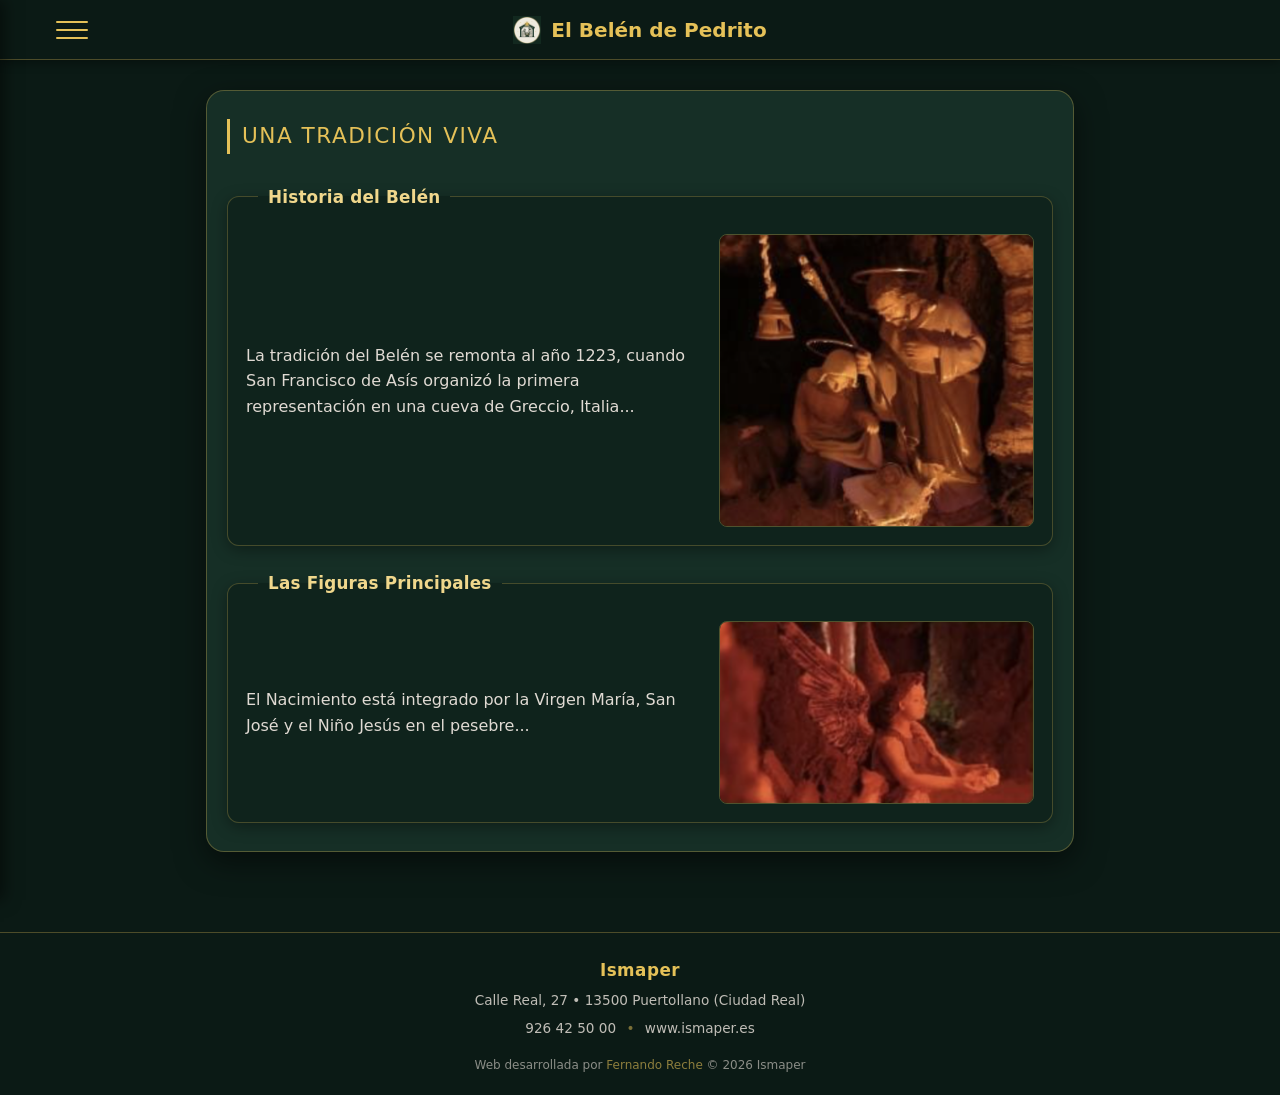
<file: index.html>
<!doctype html>
<html lang="es">
  <head>
    <meta charset="UTF-8" />
    <meta name="viewport" content="width=device-width, initial-scale=1.0" />

    <meta name="description" content="Portal de Belén" />
    <meta name="author" content="Fernando Reche" />

    <title>Portal de Belén</title>

    <link rel="icon" href="img/favicon.png">
    <link rel="stylesheet" href="css/styles.css" />

    <!-- SCRIPTS -->
    <script src="js/componentes.js" defer></script>
  </head>

  <body>

    <!-- Contenedor donde se cargará el header.html mediante fetch() -->
    <div id="header-container"></div>

    <main class="contenedor-principal">
        <div class="tarjeta-global">
  <h1 class="titulo-principal">Una tradición viva</h1>

  <!-- SECCIÓN 1: Historia -->
  <fieldset class="caja-seccion">
    <legend class="subtitulo-borde">Historia del Belén</legend>
    <div class="contenido-seccion">
      <p>
        La tradición del Belén se remonta al año 1223, cuando San Francisco de Asís 
        organizó la primera representación en una cueva de Greccio, Italia...
      </p>
      <img src="img/historia.png" alt="Representación histórica del Belén" class="imagen-seccion" />
    </div>
  </fieldset>

  <!-- SECCIÓN 2: Las Figuras -->
  <fieldset class="caja-seccion">
    <legend class="subtitulo-borde">Las Figuras Principales</legend>
    <div class="contenido-seccion">
      <p>
        El Nacimiento está integrado por la Virgen María, San José y el Niño Jesús en el pesebre...
      </p>
      <img src="img/figuras.png" alt="Figuras del Belén" class="imagen-seccion" />
    </div>
  </fieldset>
  </div>
</main>

    <!-- Contenedor del Footer -->
  <div id="footer-container"></div>

  </body>
</html>
</file>
<file: css/styles.css>
/* ==========================================
   1. VARIABLES Y PALETA DE COLORES (Verde Pino)
   ========================================== */
:root {
  /* Paleta ajustada para dar contraste de capas */
  --bg-pantalla: #0b1a15;        /* Verde pino muy oscuro (Fondo general) */
  --bg-tarjeta-global: #162f26;  /* Verde pino medio (Gran tarjeta contenedora) */
  --bg-fieldset: #0f231c;        /* Verde intermedio (Cajas interiores) */

  --texto-principal: #e0dad3;    /* Blanco crema para párrafos */
  --acento-dorado: #e5c158;      /* Dorado principal */
  --dorado-champan: #f0d78c;     /* Dorado claro para leyendas */
  --borde-dorado: rgba(229, 193, 88, 0.3);
}

/* ==========================================
   2. ESTILOS BASE DEL CUERPO (BODY)
   ========================================== */
* {
  box-sizing: border-box;
}

body {
  background-color: var(--bg-pantalla);
  color: var(--texto-principal);
  font-family: system-ui, -apple-system, BlinkMacSystemFont, "Segoe UI", Roboto, sans-serif;
  margin: 0;
  padding: 0;
  padding-top: 70px; /* Margen superior para compensar el header fijo */
  line-height: 1.6;
}

/* ==========================================
   3. HEADER Y NAVEGACIÓN MOBILE-FIRST
   ========================================== */

/* Cabecera Fija Superior */
.site-header {
  position: fixed;
  top: 0;
  left: 0;
  width: 100%;
  height: 60px;
  background-color: var(--bg-pantalla);
  border-bottom: 1px solid var(--borde-dorado);
  box-shadow: 0 2px 10px rgba(0, 0, 0, 0.4);
  z-index: 1000;
}

.header-container {
  display: flex;
  align-items: center;
  justify-content: space-between;
  height: 100%;
  max-width: 1200px;
  margin: 0 auto;
  padding: 0 16px;
}

/* Marca / Logotipo */
.header-brand a {
  display: flex;
  align-items: center;
  gap: 10px;
  text-decoration: none;
  color: var(--acento-dorado);
  font-weight: bold;
  font-size: 1.25rem;
}

.brand-logo {
  width: 28px;
  height: 28px;
  object-fit: contain;
}

.header-right-spacer {
  width: 32px; /* Equilibra el botón hamburguesa para centrar el título */
}

/* Botón Hamburguesa */
.menu-toggle {
  background: none;
  border: none;
  cursor: pointer;
  display: flex;
  flex-direction: column;
  justify-content: space-around;
  width: 32px;
  height: 24px;
  padding: 0;
}

.hamburger-bar {
  width: 100%;
  height: 2px;
  background-color: var(--acento-dorado);
  border-radius: 2px;
  transition: all 0.3s ease;
}

/* Overlay Oscuro */
.nav-overlay {
  position: fixed;
  top: 0;
  left: 0;
  width: 100%;
  height: 100%;
  background-color: rgba(0, 0, 0, 0.65);
  backdrop-filter: blur(2px);
  opacity: 0;
  visibility: hidden;
  transition: all 0.3s ease;
  z-index: 1001;
}

.nav-overlay.is-active {
  opacity: 1;
  visibility: visible;
}

/* Drawer / Menú Desplegable Lateral */
.nav-drawer {
  position: fixed;
  top: 0;
  left: -280px;
  width: 280px;
  height: 100%;
  background-color: var(--bg-tarjeta);
  border-right: 1px solid var(--borde-dorado);
  box-shadow: 4px 0 15px rgba(0, 0, 0, 0.5);
  transition: left 0.3s cubic-bezier(0.4, 0, 0.2, 1);
  z-index: 1002;
  display: flex;
  flex-direction: column;
}

.nav-drawer.is-active {
  left: 0;
}

.drawer-header {
  display: flex;
  align-items: center;
  justify-content: space-between;
  padding: 16px;
  border-bottom: 1px solid var(--borde-dorado);
}

.drawer-title {
  color: var(--acento-dorado);
  font-weight: bold;
}

.drawer-close {
  background: none;
  border: none;
  color: var(--texto-principal);
  font-size: 1.8rem;
  cursor: pointer;
  line-height: 1;
}

.drawer-menu {
  list-style: none;
  margin: 0;
  padding: 16px 0;
}

.drawer-menu li a {
  display: block;
  padding: 12px 24px;
  color: var(--texto-principal);
  text-decoration: none;
  transition: background-color 0.2s ease, color 0.2s ease;
}

.drawer-menu li a:hover,
.drawer-menu li a.active {
  background-color: rgba(229, 193, 88, 0.12);
  color: var(--acento-dorado);
}

/* ==========================================
   4. ESTRUCTURA DE CONTENIDO Y CAJAS (INDEX)
   ========================================== */

.contenedor-principal {
  max-width: 800px;
  margin: 0 auto;
  padding: 20px 16px;
}

.titulo-principal {
  color: var(--acento-dorado);                 /* Mismo dorado exacto que la línea y el logo */
  font-size: 1.35rem;                           /* Tamaño ajustado para no saturar en móvil */
  font-weight: 500;                            /* Grosor medio para una presencia más fina */
  text-transform: uppercase;
  letter-spacing: 1.5px;
  border-left: 3px solid var(--acento-dorado);
  padding-left: 12px;
  margin-top: 10px;
  margin-bottom: 24px;
}


/* La caja exterior nativa */
fieldset.caja-seccion {
  background-color: var(--bg-tarjeta);
  border: 1px solid var(--borde-dorado);
  border-radius: 12px;
  padding: 20px;
  margin: 0 0 35px 0;
  box-shadow: 0 4px 15px rgba(0, 0, 0, 0.35);
}

/* El título nativo en el borde */
legend.subtitulo-borde {
  color: var(--dorado-champan); /* Tono champán suave que resalta sobre la tarjeta */
  font-weight: 600;
  font-size: 1.05rem;
  padding: 0 10px;
  margin-left: 12px;
  background: transparent;
  letter-spacing: 0.2px;
}

/* Disposición interna del contenido (Texto e Imagen) */
.contenido-seccion {
  display: flex;
  flex-direction: column; /* Mobile-first: la imagen se coloca debajo del texto en móvil */
  gap: 16px;
  margin-top: 6px;
}

.contenido-seccion p {
  margin: 0;
}

.imagen-seccion {
  width: 100%;
  height: auto;
  border-radius: 8px;
  border: 1px solid var(--borde-dorado);
  object-fit: cover;
}

/* Disposición responsive para pantallas medianas / PC */
@media (min-width: 600px) {
  .contenido-seccion {
    flex-direction: row;
    align-items: center;
  }

  .imagen-seccion {
    width: 40%; /* La imagen ocupa el 40% del ancho del contenedor */
  }
}

/* ==========================================
   FOOTER (Pie de página)
   ========================================== */

.site-footer {
  background-color: transparent; /* Se integra limpiamente con el fondo principal */
  border-top: 1px solid var(--borde-dorado);
  padding: 24px 16px 20px 16px;
  margin-top: 40px;
  color: var(--texto-principal);
  font-size: 0.85rem;
}

.footer-container {
  max-width: 600px;
  margin: 0 auto;
  text-align: center;
  display: flex;
  flex-direction: column;
  gap: 6px; /* Espaciado muy ajustado y elegante */
}

.footer-title {
  color: var(--acento-dorado);
  font-size: 1.05rem;
  font-weight: 600;
  margin: 0;
  letter-spacing: 0.5px;
}

.footer-contact, 
.footer-links {
  margin: 0;
  opacity: 0.85;
}

.footer-links a {
  color: var(--texto-principal);
  text-decoration: none;
  transition: color 0.2s ease;
}

.footer-links a:hover {
  color: var(--acento-dorado);
}

.footer-links .dot {
  color: var(--acento-dorado);
  margin: 0 6px;
  opacity: 0.6;
}

/* Créditos finales integrados en 1 sola línea discreta */
.footer-credits {
  margin-top: 10px;
  font-size: 0.75rem;
  opacity: 0.6;
}

.footer-credits p {
  margin: 0;
}

.footer-credits span {
  color: var(--acento-dorado);
}

/* ==========================================
   ESTRUCTURA CONTENEDOR GLOBAL (Marco Flotante)
   ========================================== */

.contenedor-principal {
  max-width: 900px;
  margin: 0 auto;
  padding: 20px 16px 40px 16px;
}

/* La tarjeta blanca/clara global como en la imagen de ejemplo */
.tarjeta-global {
  background-color: var(--bg-tarjeta-global);
  border: 1px solid var(--borde-dorado);
  border-radius: 18px;
  padding: 28px 20px;
  box-shadow: 0 10px 30px rgba(0, 0, 0, 0.5);
}

/* Ajuste del título dentro de la tarjeta global */
.titulo-principal {
  color: var(--acento-dorado);
  font-size: 1.35rem;
  font-weight: 500;
  text-transform: uppercase;
  letter-spacing: 1.5px;
  border-left: 3px solid var(--acento-dorado);
  padding-left: 12px;
  margin-top: 0;
  margin-bottom: 30px;
}

/* Las sub-secciones / fieldsets interiores */
fieldset.caja-seccion {
  background-color: var(--bg-fieldset);
  border: 1px solid rgba(229, 193, 88, 0.25);
  border-radius: 12px;
  padding: 18px;
  margin-bottom: 24px;
}

/* Para la última sección, quitamos el margen inferior */
fieldset.caja-seccion:last-of-type {
  margin-bottom: 0;
}

/* El título en el borde (Legend) dentro de la tarjeta */
legend.subtitulo-borde {
  color: var(--dorado-champan);
  font-weight: 600;
  font-size: 1.05rem;
  padding: 0 10px;
  margin-left: 12px;
  background: transparent;
}
</file>
